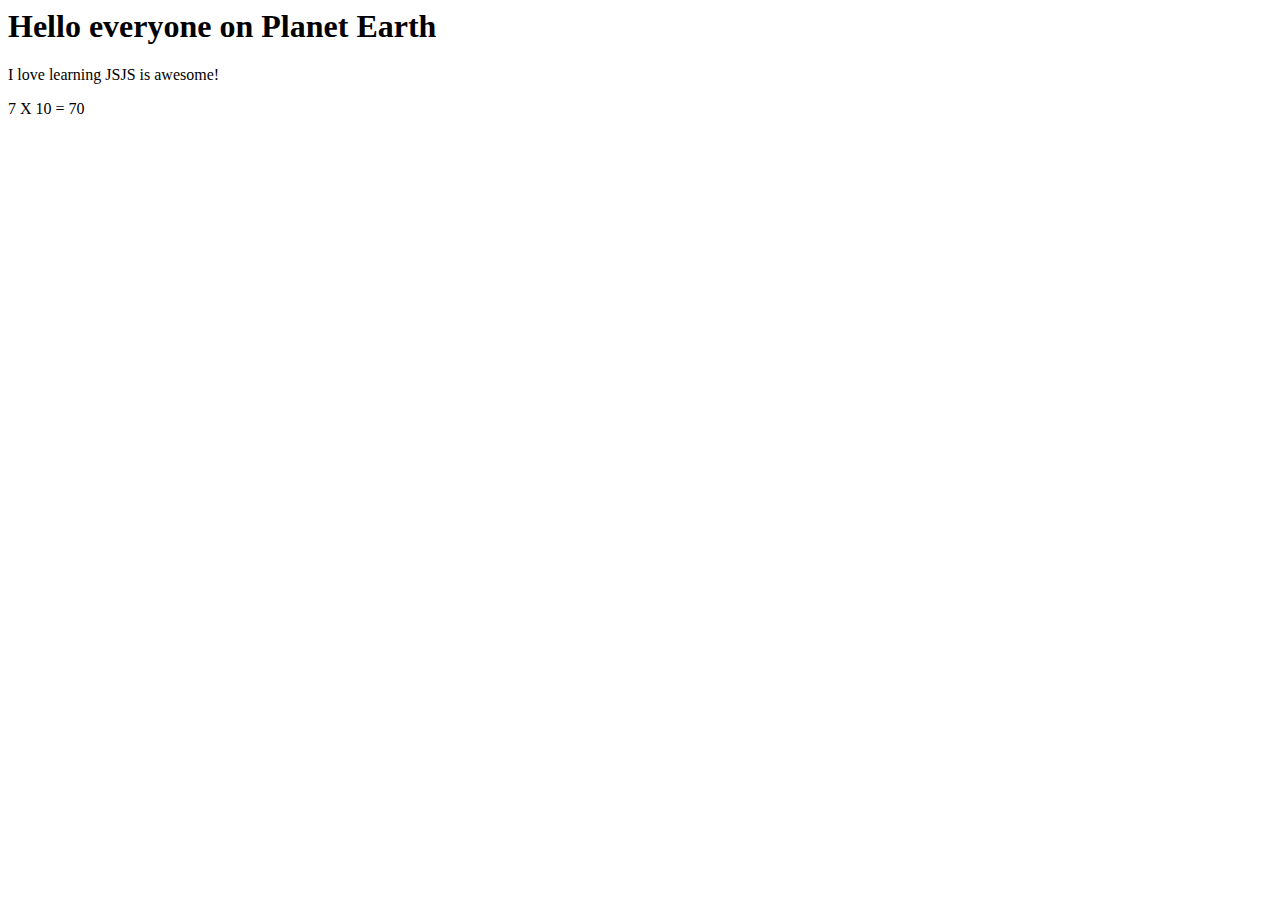
<file: index.html>
<html>
    <head>
        <link rel= "stylesheet.css" type="text/css" href="style.css">
    </head>
    <body>
        <h1 id="heading1"></h1>
        <p id="paragraph1"></p>
        <p id="paragraph2"></p>
        
        <script>
            
            var text1;
            var text2;
            var text3;
            
            var numA = 7;
            var numB = 10;
            
            text1 = "Hello everyone on Planet Earth";
            text2 = "I love learning JS";
            text3 = "JS is awesome!";
            
            document.getElementById("heading1").innerHTML = (text1);
            document.getElementById("paragraph1").innerHTML = (text2 + text3);
            document.getElementById("paragraph2").innerHTML = (numA + " X " + numB + " = " +numA * numB);
        </script>
    </body>
</html>
</file>
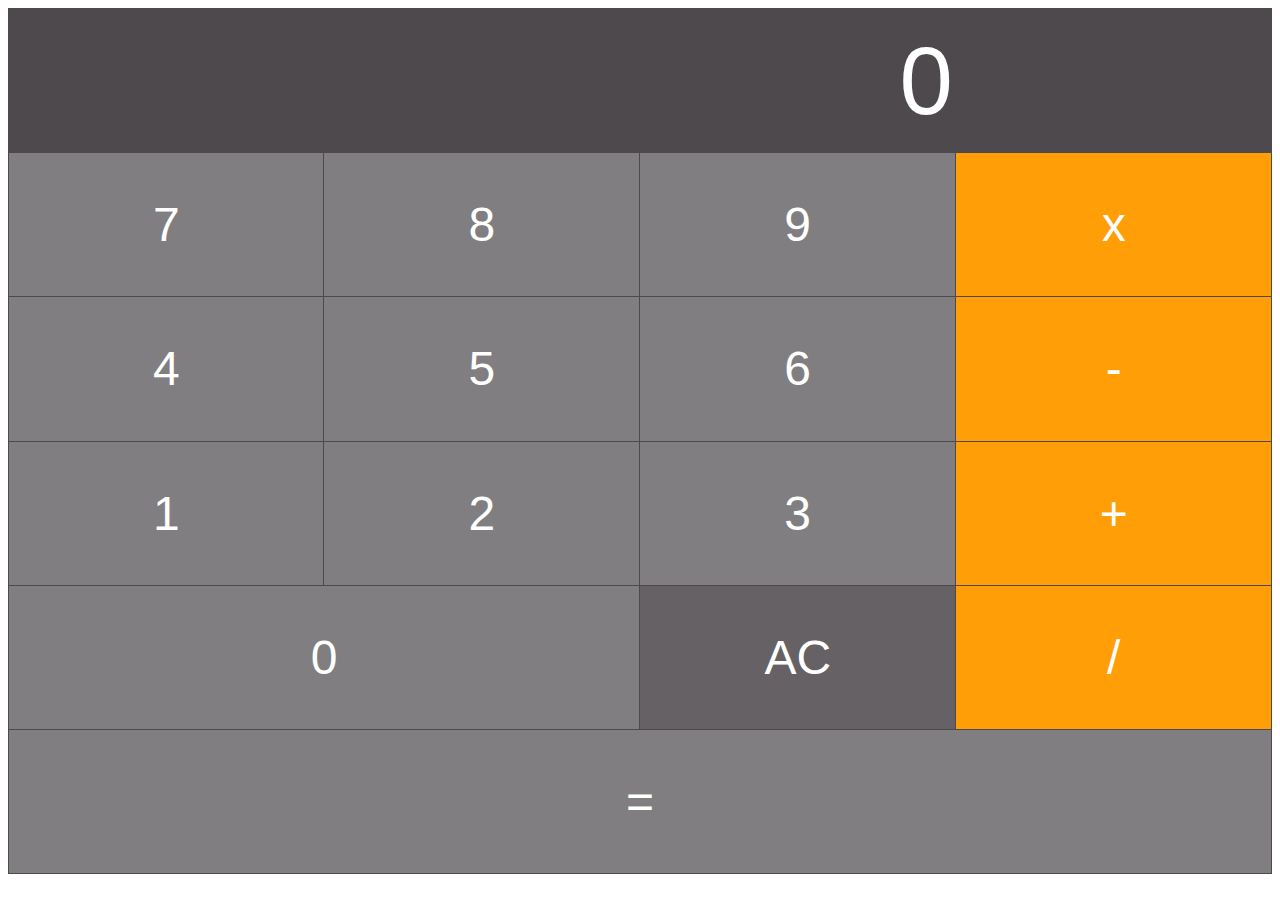
<file: calculator.html>
<html>
    <head>
        <link rel="stylesheet" href="style.css">
    <body>
        <table border="1">
            <tr>
                <td colspan="4">
                    <input type="text" id="inputBox" value="0"/>
                </td>
            </tr>
            <tr>
                <td class="digitButton" onclick="digitBtnPressed(7)">7</td>
                <td class="digitButton" onclick="digitBtnPressed(8)">8</td>
                <td class="digitButton" onclick="digitBtnPressed(9)">9</td>
                <td class="operatorButton" onclick="operatorBtnPressed('*')">x</td>
            </tr>   
            <tr>
                <td class="digitButton" onclick="digitBtnPressed(4)">4</td>
                <td class="digitButton" onclick="digitBtnPressed(5)">5</td>
                <td class="digitButton" onclick="digitBtnPressed(6)">6</td>
                <td class="operatorButton" onclick="operatorBtnPressed('-')">-</td>
            </tr>
            <tr>
                <td class="digitButton" onclick="digitBtnPressed(1)">1</td>
                <td class="digitButton" onclick="digitBtnPressed(2)">2</td>
                <td class="digitButton" onclick="digitBtnPressed(3)">3</td>
                <td class="operatorButton" onclick="operatorBtnPressed('+')">+</td>
            </tr>
            <tr>
                <td class="digitButton" colspan="2" onclick="digitBtnPressed(0)">0</td>
                <td class="ACButton" onclick="btnACPressed()">AC</td>
                <td class="operatorButton" onclick="operatorBtnPressed('/')">/</td>        
            </tr>
            <tr>
                <td class="digitButton" colspan="4" onclick="equalsBtnPressed()">=</td>
            </tr>
    
        </table>
        
        <script>
            var newLine = true;  //Boolean variable. Determine if the next thing the user should be on a new line
            var value1;
            var currentOperator;

            // Event Handler for when any digit buttonis pressed
            function digitBtnPressed(button){   
                if(newLine){
                    document.getElementById("inputBox").value = button;
                    newLine = false;
                } else{
                    var curentValue = document.getElementById("inputBox").value;
                    document.getElementById("inputBox").value = curentValue + button;
                }            
            }
            
            //Event handler for when the AC button is pressed
            function btnACPressed(){
                document.getElementById("inputBox").value = 0;
                newLine = true;
            }
            
            function operatorBtnPressed(operator){
                     currentOperator = operator;
                     value1 = parseInt(document.getElementById("inputBox").value); 
                     newLine = true;  
               
            }
            //Event handler for equals to button 
            function equalsBtnPressed(){
                var value2 = parseInt(document.getElementById("inputBox").value); 
                var finalTotal;

                 switch(currentOperator){
                    case "+":
                        finalTotal = value1 + value2;
                        break;
                        case "-":
                        finalTotal = value1 - value2;
                        break;
                        case "*":
                        finalTotal = value1 * value2;
                        break;
                        case "/":
                        finalTotal = value1 / value2;
                        break;
                 }
                 document.getElementById("inputBox").value = finalTotal;

                 value1 = 0
                 newLine = true;
            }   

        </script>
    </body>
</html>
</file>
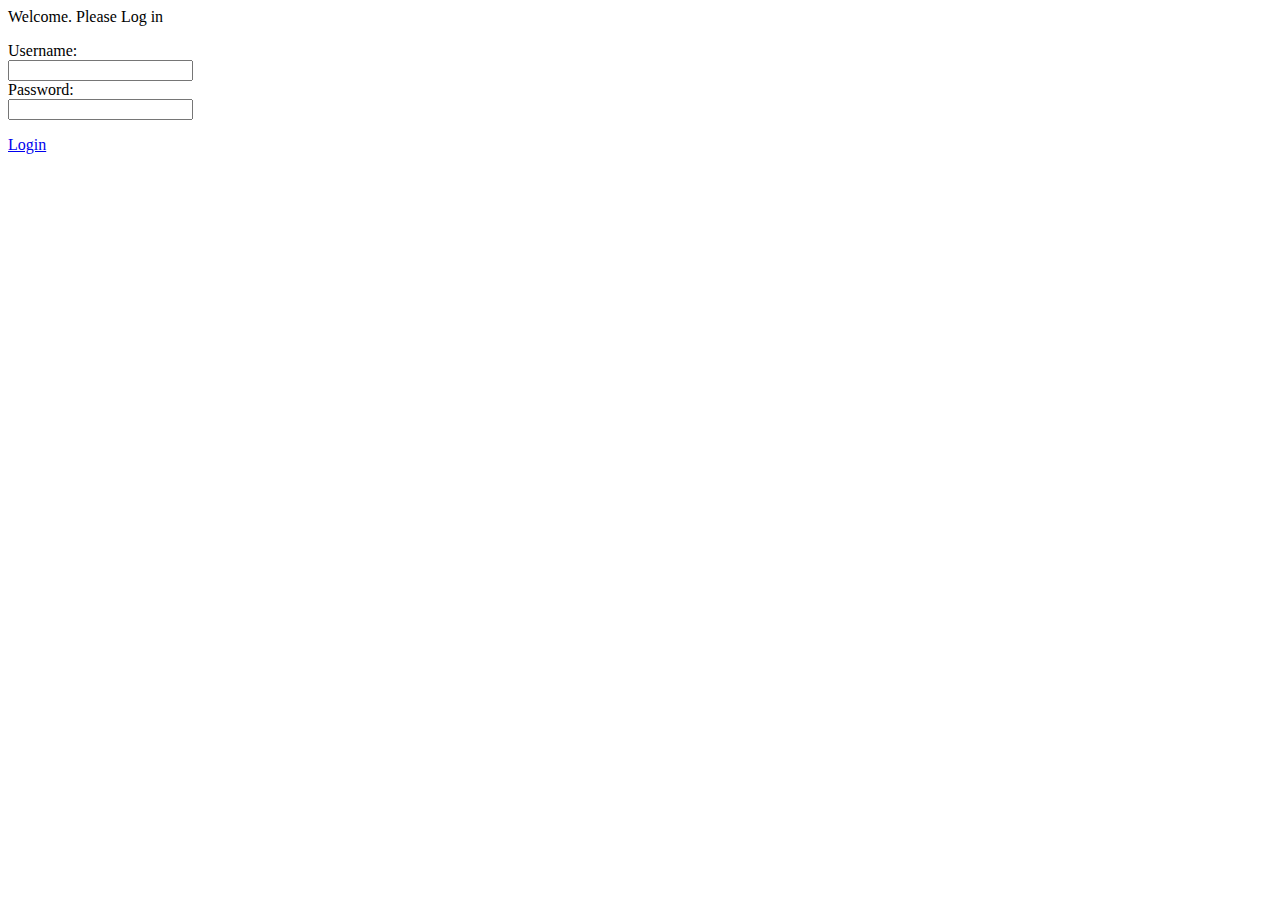
<file: loginForm.html>
<html>
    <head>
        <link rel= "stylesheet.css" type="text/css" href="style.css">
    </head>
    <body>
        <p>Welcome. Please Log in</p>
        <form>
            <label for="usernamInput">Username:</label><br><input type="text" id="usernameInput"/><br>
            <label for="passwordInput">Password:</label><br><input type="password" id="passwordInput"/><br>
            <p id="message"></p>
            <a href="#" onclick="verifyUser()">Login</a>
        </form> 
        <script>
            function verifyUser(){
                var username = document.getElementById("usernameInput").value;
                var password = document.getElementById("passwordInput").value;
                
                checkUserCreds(username, password);
            }
            
            function checkUserCreds(username, password){
                var systemUsername = "Bond";
                var systemPassword = "007";
                
                if(username == systemUsername && password == systemPassword){
                    document.getElementById("message").innerHTML = "Correct. Logging you in....";
                } else{
                    document.getElementById("message").innerHTML = "username or password incorrect";
                }
            }
        </script>
    </body>
</html>
</file>
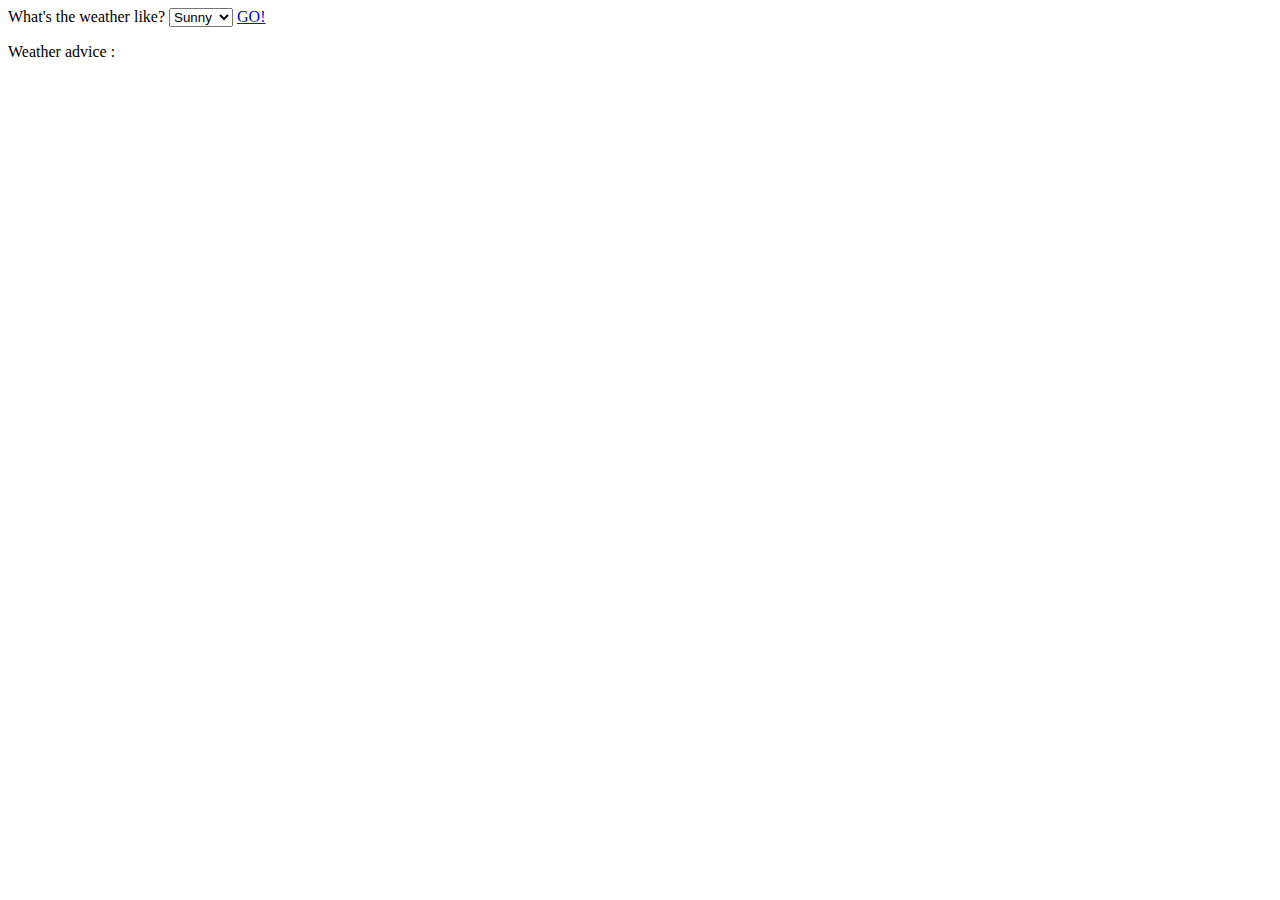
<file: switch.html>
<html>
    <head>
        <link rel= "stylesheet.css" type="text/css" href="style.css">
    </head>
    <body>
        <label for="weather">What's the weather like?</label>
        <select id="weather">
        <option value="sunny">Sunny</option>
        <option value="windy">Windy</option>
        <option value="rainy">Rainy</option>
        <option value="snowy">Snowy</option>
        <option value="cloudy">Cloudy</option>
        </select>
        <a href="#" onclick="btnPressed()">GO!</a>
        <p id="outputText">Weather advice : </p>
        
        <script>
            function btnPressed(){
                var weatherSelected = document.getElementById("weather").value;
                var advice;
                
                switch(weatherSelected){
                        case "sunny":
                            advice = "Wear your sungasses";
                            break;
                        
                        case "rainy":
                            advice = "Wear a rain coat and carry an umbrella";
                            break;
                        
                        case "windy":
                            advice = "Wear a jacket";
                            break;
                        
                        case "snowy":
                            advice = "Dress warmly";
                            break;
                        
                        case "cloudy":
                            advice = "Carry a jacket. It might rain";
                            break;
                }
                document.getElementById("outputText").innerHTML = "Weather advice " + advice;
            }
                        
        </script>
    </body>
</html>
</file>
<file: style.css>
table{
    color: #fff;
    text-align: center;
    border-collapse: collapse;
    font: normal 3em Arial, Helvetica, sans-serif;
}

tr{
    height: 16.02vh;
    background-color: #4e494d;
}

td{
    width: 25vw;
    border: 1px solid #4e494d;
}

#inputBox{
    background-color: #4e494d;
    text-align: right;
    width: 50%;
    font-size: 2em;
    color: #fff;
    border: 0px;
}

.digitButton{
    background-color: #807e80;
}

.operatorButton{
    background-color: #ff9e06;
}

.ACButton{
    background-color: #656165;
}
</file>
